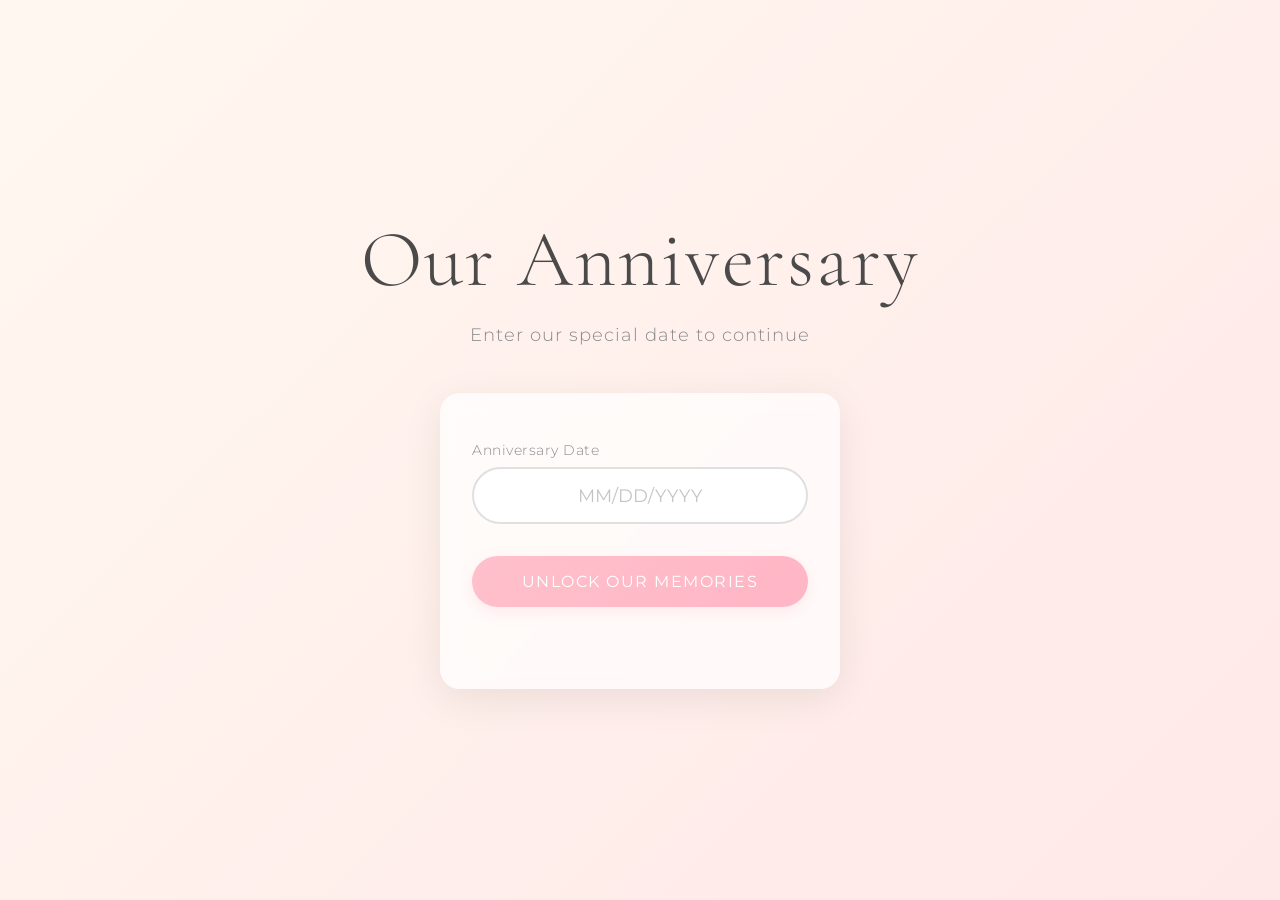
<file: index.html>
<!doctype html>
<html lang="en">
  <head>
    <meta charset="UTF-8" />
    <meta name="viewport" content="width=device-width, initial-scale=1.0" />
    <title>Our Anniversary</title>
    <link
      href="https://fonts.googleapis.com/css2?family=Cormorant+Garamond:wght@300;400;600&family=Montserrat:wght@300;400&display=swap"
      rel="stylesheet"
    />
    <style>
      :root {
        --primary: #ffc0cb;
        --secondary: #fff8f0;
        --accent: #e0e0e0;
        --text: #4a4a4a;
        --text-light: #8a8a8a;
      }

      * {
        margin: 0;
        padding: 0;
        box-sizing: border-box;
      }

      body {
        font-family: "Montserrat", sans-serif;
        background: linear-gradient(135deg, #fff8f0 0%, #ffe8e8 100%);
        min-height: 100vh;
        display: flex;
        align-items: center;
        justify-content: center;
        overflow: hidden;
        position: relative;
      }

      /* Floating hearts animation */
      .heart {
        position: absolute;
        width: 20px;
        height: 20px;
        opacity: 0;
        animation: float 15s infinite ease-in-out;
      }

      .heart::before,
      .heart::after {
        content: "";
        position: absolute;
        width: 10px;
        height: 16px;
        background: rgba(255, 192, 203, 0.3);
        border-radius: 10px 10px 0 0;
      }

      .heart::before {
        left: 10px;
        transform: rotate(-45deg);
        transform-origin: 0 100%;
      }

      .heart::after {
        left: 0;
        transform: rotate(45deg);
        transform-origin: 100% 100%;
      }

      @keyframes float {
        0% {
          opacity: 0;
          transform: translateY(100vh) translateX(0) scale(0);
        }
        10% {
          opacity: 0.6;
        }
        50% {
          transform: translateY(-50vh) translateX(20px) scale(1);
        }
        90% {
          opacity: 0.6;
        }
        100% {
          opacity: 0;
          transform: translateY(-100vh) translateX(-20px) scale(0);
        }
      }

      .container {
        text-align: center;
        padding: 2rem;
        z-index: 10;
        animation: fadeIn 1s ease-out;
      }

      @keyframes fadeIn {
        from {
          opacity: 0;
          transform: translateY(20px);
        }
        to {
          opacity: 1;
          transform: translateY(0);
        }
      }

      h1 {
        font-family: "Cormorant Garamond", serif;
        font-size: clamp(2.5rem, 8vw, 5rem);
        font-weight: 300;
        color: var(--text);
        margin-bottom: 1rem;
        letter-spacing: 2px;
      }

      .subtitle {
        font-size: clamp(0.9rem, 2vw, 1.1rem);
        color: var(--text-light);
        margin-bottom: 3rem;
        font-weight: 300;
        letter-spacing: 1px;
      }

      .form-container {
        background: rgba(255, 255, 255, 0.7);
        backdrop-filter: blur(10px);
        border-radius: 20px;
        padding: 3rem 2rem;
        box-shadow: 0 10px 40px rgba(0, 0, 0, 0.08);
        max-width: 400px;
        margin: 0 auto;
      }

      .input-group {
        margin-bottom: 2rem;
      }

      label {
        display: block;
        font-size: 0.9rem;
        color: var(--text-light);
        margin-bottom: 0.5rem;
        text-align: left;
        font-weight: 300;
        letter-spacing: 0.5px;
      }

      input[type="text"] {
        width: 100%;
        padding: 1rem 1.5rem;
        font-size: 1.1rem;
        border: 2px solid var(--accent);
        border-radius: 50px;
        background: white;
        color: var(--text);
        font-family: "Montserrat", sans-serif;
        transition: all 0.3s ease;
        text-align: center;
      }

      input[type="text"]:focus {
        outline: none;
        border-color: var(--primary);
        box-shadow: 0 0 0 4px rgba(255, 192, 203, 0.1);
      }

      input[type="text"]::placeholder {
        color: var(--text-light);
        opacity: 0.5;
      }

      button {
        width: 100%;
        padding: 1rem 2rem;
        font-size: 1rem;
        border: none;
        border-radius: 50px;
        background: linear-gradient(135deg, var(--primary) 0%, #ffb5c5 100%);
        color: white;
        font-family: "Montserrat", sans-serif;
        cursor: pointer;
        transition: all 0.3s ease;
        text-transform: uppercase;
        letter-spacing: 1.5px;
        font-weight: 400;
        box-shadow: 0 5px 15px rgba(255, 192, 203, 0.3);
      }

      button:hover {
        transform: translateY(-2px);
        box-shadow: 0 8px 20px rgba(255, 192, 203, 0.4);
      }

      button:active {
        transform: translateY(0);
      }

      .error-message {
        color: #ff6b6b;
        font-size: 0.9rem;
        margin-top: 1rem;
        opacity: 0;
        transition: opacity 0.3s ease;
        font-weight: 300;
      }

      .error-message.show {
        opacity: 1;
        animation: shake 0.5s ease;
      }

      @keyframes shake {
        0%,
        100% {
          transform: translateX(0);
        }
        25% {
          transform: translateX(-10px);
        }
        75% {
          transform: translateX(10px);
        }
      }

      @media (max-width: 768px) {
        .form-container {
          padding: 2rem 1.5rem;
        }

        h1 {
          margin-bottom: 0.5rem;
        }

        .subtitle {
          margin-bottom: 2rem;
        }
      }
    </style>
  </head>
  <body>
    <!-- Floating hearts -->
    <div class="heart" style="left: 10%; animation-delay: 0s"></div>
    <div class="heart" style="left: 30%; animation-delay: 3s"></div>
    <div class="heart" style="left: 50%; animation-delay: 6s"></div>
    <div class="heart" style="left: 70%; animation-delay: 9s"></div>
    <div class="heart" style="left: 90%; animation-delay: 12s"></div>

    <div class="container">
      <h1>Our Anniversary</h1>
      <p class="subtitle">Enter our special date to continue</p>

      <div class="form-container">
        <form id="dateForm">
          <div class="input-group">
            <label for="dateInput">Anniversary Date</label>
            <input
              type="text"
              id="dateInput"
              placeholder="MM/DD/YYYY"
              maxlength="10"
              autocomplete="off"
            />
          </div>
          <button type="submit">Unlock Our Memories</button>
          <p class="error-message" id="errorMessage">
            Oops! That's not quite right. Try again ❤️
          </p>
        </form>
      </div>
    </div>

    <script>
      // Set your anniversary date here (MM/DD/YYYY format)
      const ANNIVERSARY_DATE = "05/24/2022"; // Change this to your actual date

      const form = document.getElementById("dateForm");
      const input = document.getElementById("dateInput");
      const errorMessage = document.getElementById("errorMessage");

      // Format input as MM/DD/YYYY
      input.addEventListener("input", function (e) {
        let value = e.target.value.replace(/\D/g, "");

        if (value.length >= 2) {
          value = value.substring(0, 2) + "/" + value.substring(2);
        }
        if (value.length >= 5) {
          value = value.substring(0, 5) + "/" + value.substring(5, 9);
        }

        e.target.value = value;
      });

      form.addEventListener("submit", function (e) {
        e.preventDefault();

        const enteredDate = input.value.trim();

        if (enteredDate === ANNIVERSARY_DATE) {
          // Success! Redirect to homepage
          document.body.style.animation = "fadeOut 0.5s ease-out forwards";
          setTimeout(() => {
            window.location.href = "homepage.html";
          }, 500);
        } else {
          // Show error message
          errorMessage.classList.add("show");
          input.style.borderColor = "#FF6B6B";

          setTimeout(() => {
            errorMessage.classList.remove("show");
            input.style.borderColor = "";
          }, 3000);
        }
      });

      // Remove error styling on new input
      input.addEventListener("input", function () {
        input.style.borderColor = "";
      });
    </script>

    <style>
      @keyframes fadeOut {
        to {
          opacity: 0;
          transform: scale(0.95);
        }
      }
    </style>
  </body>
</html>
</file>
